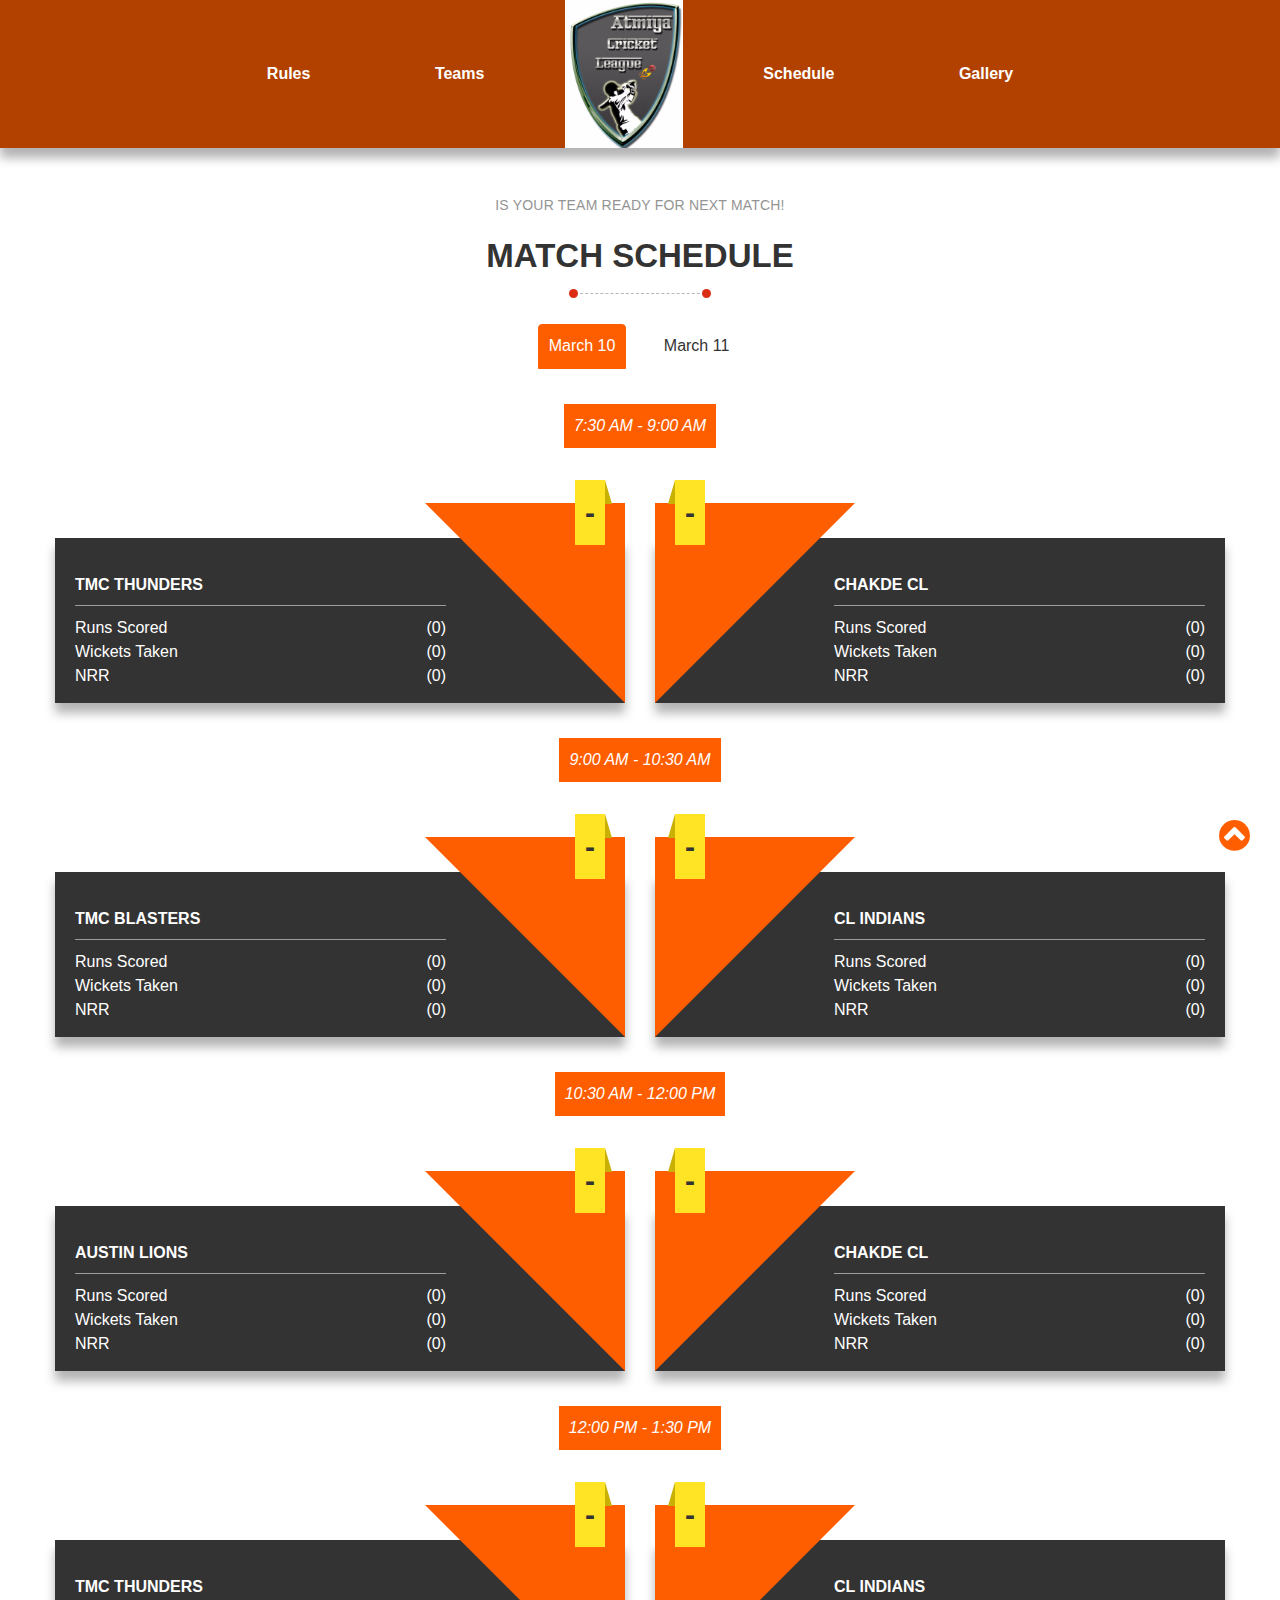
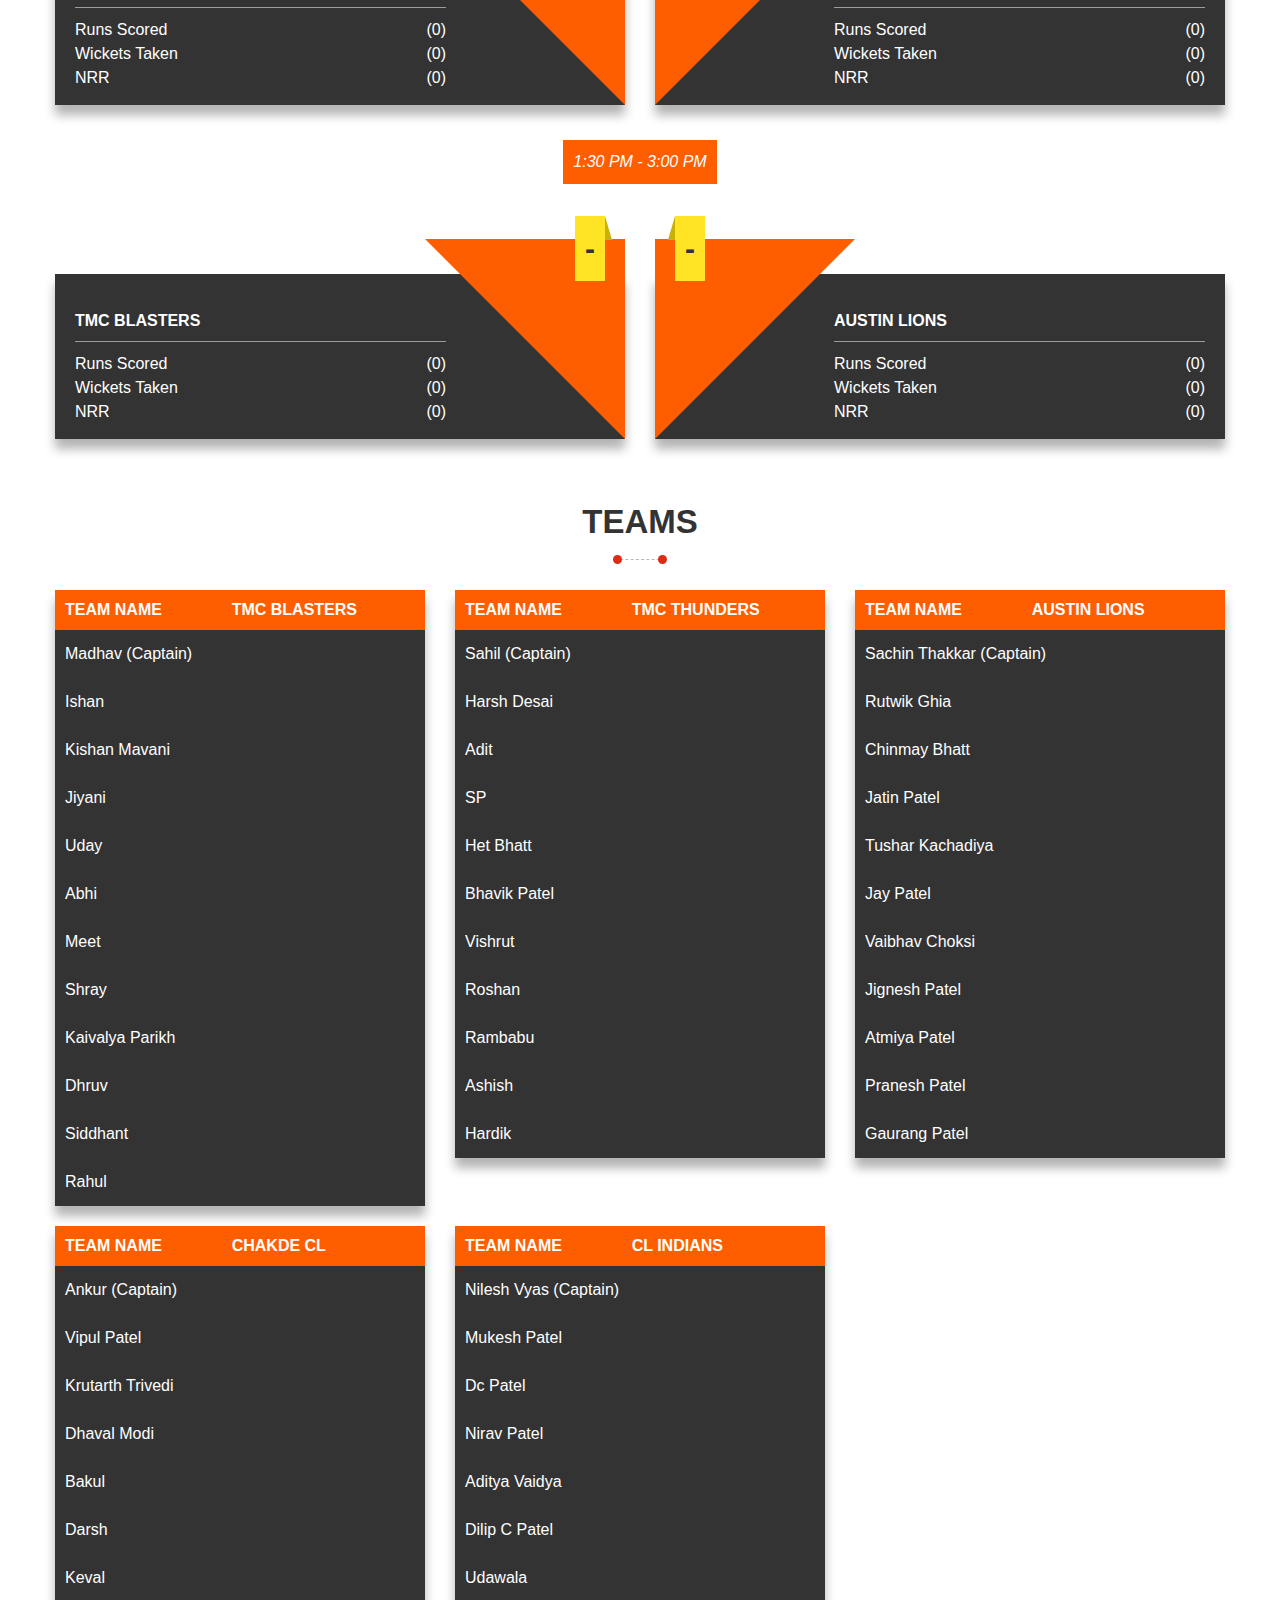
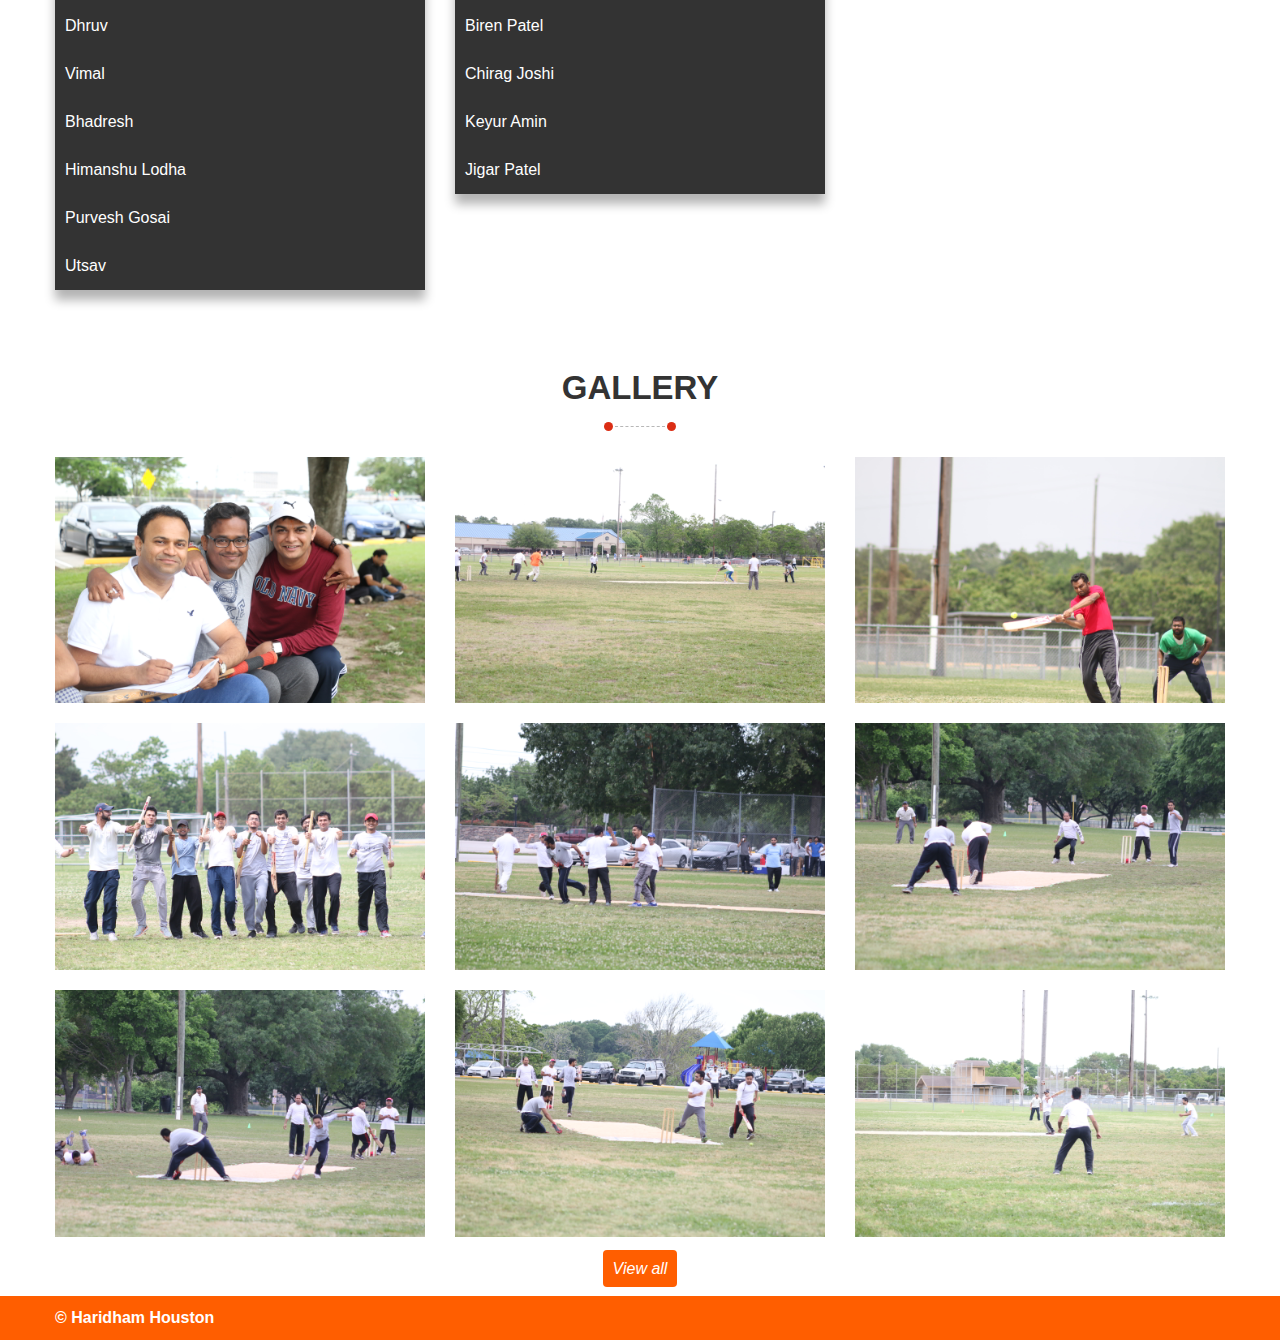
<file: index.html>
﻿<!DOCTYPE html>
<head>
    <meta charset="utf-8">
    <meta http-equiv="X-UA-Compatible" content="IE=edge">
    <meta name="viewport" content="width=device-width; initial-scale=1.0; maximum-scale=1.0; user-scalable=0;">
    <meta name = "format-detection" content = "telephone=no">

    <title></title>
    <!-- Custom Fonts -->
    <link href="assets/font-awesome/css/font-awesome.css" rel="stylesheet">
    <link href='https://fonts.googleapis.com/css?family=Open+Sans|Roboto+Slab' rel='stylesheet' type='text/css'>
    <!-- Bootstrap core CSS -->
    <link href="assets/css/bootstrap.min.css" rel="stylesheet">
    <!-- Custom styles-->
    <link href="assets/css/docs.css" rel="stylesheet">


    <!--[if lt IE 9]>
    <link href="assets/css/ie8.css" rel="stylesheet">
    <![endif]-->
    <!-- HTML5 shim and Respond.js IE8 support of HTML5 elements and media queries -->
    <!--[if lt IE 9]>
    <script src="https://oss.maxcdn.com/libs/html5shiv/3.7.0/html5shiv.js"></script>
    <script src="https://oss.maxcdn.com/libs/respond.js/1.4.2/respond.min.js"></script>
    <![endif]-->
    <!--<script src="assets/js/modernizr-2.8.0.min.js"></script>-->
</head>
<body>
<div id="header">
    <div class="header-bg">
        <div class="navbar navbar-default">
            <div class="container">
                <div class="navigation">
                    <ul class="nav navbar-nav hidden-xs visible-sm visible-md visible-lg">
                        <li><a href="rules.html">Rules</a></li>
                        <li onclick="scrollto('teams');">Teams</li>
                        <a class="navbar-brand" href="index.html"><img src="assets/images/logo.jpg" alt="logo"></a>
                        <li onclick="scrollto('schedule');">Schedule</li>
                        <li onclick="scrollto('gallery');">Gallery</li>
                    </ul>
                    <div class="nav navbar-nav hidden-sm hidden-md hidden-lg">
                        <div class="row">
                            <div class="col-xs-6">
                                <a class="navbar-brand" href="index.html"><img src="assets/images/logo.jpg" alt="logo"></a>
                            </div>
                            <div class="col-xs-6">
                                <ul class="list-unstyled">
                                    <li><a href="rules.html">Rules</a></li>
                                    <li onclick="scrollto('teams');">Teams</li>
                                    <li onclick="scrollto('schedule');">Schedule</li>
                                    <li onclick="scrollto('gallery');">Gallery</li>
                                </ul>
                            </div>
                        </div>
                    </div>
                </div>
                <!-- Nav Start -->
                <!-- <nav id="nav">
                     <button type="button" class="navbar-toggle" data-toggle="collapse" data-target=".navbar-collapse">
                         <span class="sr-only">Toggle navigation</span>
                         <span class="icon-bar"></span>
                         <span class="icon-bar"></span>
                         <span class="icon-bar"></span>
                     </button>

                    <div class="navbar-collapse collapse">
                         <ul class="nav navbar-nav">
                             <li onclick="scrollto('home');">Home</li>
                             <li onclick="scrollto('teams');">Teams</li>
                             <a class="navbar-brand" href="index.html"><img src="assets/images/logo.JPG" alt="logo"></a>
                             <li onclick="scrollto('schedule');">Schedule</li>
                             <li onclick="scrollto('gallery');">Gallery</li>
                         </ul>
                    </div>
                </nav>    -->
            </div>
        </div>
    </div>
</div>

<!-- <div class="banner">
    <img src="assets/images/banner.JPG"">
    <div class="banner-content">
        <span>Welcome to Atmiya Cricket League</span>
    </div>
</div> -->



<div id="schedule">
    <div class="container">
        <div class="heading">
            <p>Is Your Team Ready For Next Match!</p>
            <h2><span class="left"></span>Match Schedule<span class="right"></span></h2>
        </div>
        <ul class="nav nav-tabs">
            <li class="active"><a data-toggle="tab" href="#first">March 10</a></li>
            <li><a data-toggle="tab" href="#second">March 11</a></li>
        </ul>

        <div class="tab-content">
            <div id="first" class="tab-pane fade in active">
                <div class="schedule-box">
                    <p class="time"><span>7:30 AM - 9:00 AM</span></p>
                    <div class="row">
                        <div class="col-sm-6">
                            <article class="left">
                                <span class="schedule-result-count">-</span>
                                <div class="schedule-result-info">
                                    <h2>TMC Thunders</h2>
                                    <ul class="list-unstyled">
                                        <li>Runs Scored <span>(0)</span></li>
                                        <li>Wickets Taken <span>(0)</span></li>
                                        <li>NRR <span>(0)</span></li>
                                    </ul>
                                </div>
                            </article>
                        </div>
                        <div class="col-sm-6">
                            <article class="right">
                                <span class="schedule-result-count">-</span>
                                <div class="schedule-result-info">
                                    <h2>Chakde CL</h2>
                                    <ul class="list-unstyled">
                                        <li>Runs Scored <span>(0)</span></li>
                                        <li>Wickets Taken <span>(0)</span></li>
                                        <li>NRR <span>(0)</span></li>
                                    </ul>
                                </div>
                            </article>
                        </div>
                    </div>
                </div>
                <div class="schedule-box">
                    <p class="time"><span>9:00 AM - 10:30 AM</span></p>
                    <div class="row">
                        <div class="col-sm-6">
                            <article class="left">
                                <span class="schedule-result-count">-</span>
                                <div class="schedule-result-info">
                                    <h2>TMC Blasters</h2>
                                    <ul class="list-unstyled">
                                        <li>Runs Scored <span>(0)</span></li>
                                        <li>Wickets Taken <span>(0)</span></li>
                                        <li>NRR <span>(0)</span></li>
                                    </ul>
                                </div>
                            </article>
                        </div>
                        <div class="col-sm-6">
                            <article class="right">
                                <span class="schedule-result-count">-</span>
                                <div class="schedule-result-info">
                                    <h2>CL Indians</h2>
                                    <ul class="list-unstyled">
                                        <li>Runs Scored <span>(0)</span></li>
                                        <li>Wickets Taken <span>(0)</span></li>
                                        <li>NRR <span>(0)</span></li>
                                    </ul>
                                </div>
                            </article>
                        </div>
                    </div>
                </div>
                <div class="schedule-box">
                    <p class="time"><span>10:30 AM - 12:00 PM</span></p>
                    <div class="row">
                        <div class="col-sm-6">
                            <article class="left">
                                <span class="schedule-result-count">-</span>
                                <div class="schedule-result-info">
                                    <h2>Austin Lions</h2>
                                    <ul class="list-unstyled">
                                        <li>Runs Scored <span>(0)</span></li>
                                        <li>Wickets Taken <span>(0)</span></li>
                                        <li>NRR <span>(0)</span></li>
                                    </ul>
                                </div>
                            </article>
                        </div>
                        <div class="col-sm-6">
                            <article class="right">
                                <span class="schedule-result-count">-</span>
                                <div class="schedule-result-info">
                                    <h2>Chakde CL</h2>
                                    <ul class="list-unstyled">
                                        <li>Runs Scored <span>(0)</span></li>
                                        <li>Wickets Taken <span>(0)</span></li>
                                        <li>NRR <span>(0)</span></li>
                                    </ul>
                                </div>
                            </article>
                        </div>
                    </div>
                </div>
                <div class="schedule-box">
                    <p class="time"><span>12:00 PM - 1:30 PM</span></p>
                    <div class="row">
                        <div class="col-sm-6">
                            <article class="left">
                                <span class="schedule-result-count">-</span>
                                <div class="schedule-result-info">
                                    <h2>TMC Thunders</h2>
                                    <ul class="list-unstyled">
                                        <li>Runs Scored <span>(0)</span></li>
                                        <li>Wickets Taken <span>(0)</span></li>
                                        <li>NRR <span>(0)</span></li>
                                    </ul>
                                </div>
                            </article>
                        </div>
                        <div class="col-sm-6">
                            <article class="right">
                                <span class="schedule-result-count">-</span>
                                <div class="schedule-result-info">
                                    <h2>CL Indians</h2>
                                    <ul class="list-unstyled">
                                        <li>Runs Scored <span>(0)</span></li>
                                        <li>Wickets Taken <span>(0)</span></li>
                                        <li>NRR <span>(0)</span></li>
                                    </ul>
                                </div>
                            </article>
                        </div>
                    </div>
                </div>
                <div class="schedule-box">
                    <p class="time"><span>1:30 PM - 3:00 PM</span></p>
                    <div class="row">
                        <div class="col-sm-6">
                            <article class="left">
                                <span class="schedule-result-count">-</span>
                                <div class="schedule-result-info">
                                    <h2>TMC Blasters</h2>
                                    <ul class="list-unstyled">
                                        <li>Runs Scored <span>(0)</span></li>
                                        <li>Wickets Taken <span>(0)</span></li>
                                        <li>NRR <span>(0)</span></li>
                                    </ul>
                                </div>
                            </article>
                        </div>
                        <div class="col-sm-6">
                            <article class="right">
                                <span class="schedule-result-count">-</span>
                                <div class="schedule-result-info">
                                    <h2>Austin Lions</h2>
                                    <ul class="list-unstyled">
                                        <li>Runs Scored <span>(0)</span></li>
                                        <li>Wickets Taken <span>(0)</span></li>
                                        <li>NRR <span>(0)</span></li>
                                    </ul>
                                </div>
                            </article>
                        </div>
                    </div>
                </div>
            </div>
            <div id="second" class="tab-pane fade">
                <div class="schedule-box">
                    <p class="time"><span>8:00 AM - 10:00 AM</span></p>
                    <div class="row">
                        <div class="col-sm-6">
                            <article class="left">
                                <span class="schedule-result-count">-</span>
                                <div class="schedule-result-info">
                                    <h2>Team 1</h2>
                                    <ul class="list-unstyled">
                                        <li>Runs Scored <span>(0)</span></li>
                                        <li>Wickets Taken <span>(0)</span></li>
                                        <li>NRR <span>(0)</span></li>
                                    </ul>
                                </div>
                            </article>
                        </div>
                        <div class="col-sm-6">
                            <article class="right">
                                <span class="schedule-result-count">-</span>
                                <div class="schedule-result-info">
                                    <h2>Team 4</h2>
                                    <ul class="list-unstyled">
                                        <li>Runs Scored <span>(0)</span></li>
                                        <li>Wickets Taken <span>(0)</span></li>
                                        <li>NRR <span>(0)</span></li>
                                    </ul>
                                </div>
                            </article>
                        </div>
                    </div>
                </div>
                <div class="schedule-box">
                    <p class="time"><span>10:00 AM - 12:00 PM</span></p>
                    <div class="row">
                        <div class="col-sm-6">
                            <article class="left">
                                <span class="schedule-result-count">-</span>
                                <div class="schedule-result-info">
                                    <h2>Team 2</h2>
                                    <ul class="list-unstyled">
                                        <li>Runs Scored <span>(0)</span></li>
                                        <li>Wickets Taken <span>(0)</span></li>
                                        <li>NRR <span>(0)</span></li>
                                    </ul>
                                </div>
                            </article>
                        </div>
                        <div class="col-sm-6">
                            <article class="right">
                                <span class="schedule-result-count">-</span>
                                <div class="schedule-result-info">
                                    <h2>Team 3</h2>
                                    <ul class="list-unstyled">
                                        <li>Runs Scored <span>(0)</span></li>
                                        <li>Wickets Taken <span>(0)</span></li>
                                        <li>NRR <span>(0)</span></li>
                                    </ul>
                                </div>
                            </article>
                        </div>
                    </div>
                </div>
            </div>

        </div>
    </div>
</div>

<div id="teams">
    <div class="container">
        <div class="heading">
            <h2><span class="left"></span>Teams<span class="right"></span></h2>
        </div>
        <div class="row">
            <div class="col-sm-4">
                <div class="team-table">
                    <div class="team-name">
                        <div class="row">
                            <div class="col-lg-5">
                                <span>Team Name</span>
                            </div>
                            <div class="col-lg-7">
                                <span>TMC Blasters</span>
                            </div>
                        </div>
                    </div>
                    <div class="team-members">
                        <span>Madhav (Captain)</span>
                        <span>Ishan</span>
                        <span>Kishan Mavani</span>
                        <span>Jiyani</span>
                        <span>Uday</span>
                        <span>Abhi</span>
                        <span>Meet</span>
                        <span>Shray</span>
                        <span>Kaivalya Parikh</span>
                        <span>Dhruv</span>
                        <span>Siddhant</span>
                        <span>Rahul</span>
                    </div>
                </div>
            </div>
            <div class="col-sm-4">
                <div class="team-table">
                    <div class="team-name">
                        <div class="row">
                            <div class="col-lg-5">
                                <span>Team Name</span>
                            </div>
                            <div class="col-lg-7">
                                <span>TMC Thunders</span>
                            </div>
                        </div>
                    </div>
                    <div class="team-members">
                        <span>Sahil (Captain)</span>
                        <span>Harsh Desai</span>
                        <span>Adit</span>
                        <span>SP</span>
                        <span>Het Bhatt</span>
                        <span>Bhavik Patel</span>
                        <span>Vishrut</span>
                        <span>Roshan</span>
                        <span>Rambabu</span>
                        <span>Ashish</span>
                        <span>Hardik</span>
                    </div>
                </div>
            </div>
            <div class="col-sm-4">
                <div class="team-table">
                    <div class="team-name">
                        <div class="row">
                            <div class="col-lg-5">
                                <span>Team Name</span>
                            </div>
                            <div class="col-lg-7">
                                <span>Austin Lions</span>
                            </div>
                        </div>
                    </div>
                    <div class="team-members">
                        <span>Sachin Thakkar (Captain)</span>
                        <span>Rutwik Ghia</span>
                        <span>Chinmay Bhatt</span>
                        <span>Jatin Patel</span>
                        <span>Tushar Kachadiya</span>
                        <span>Jay Patel</span>
                        <span>Vaibhav Choksi</span>
                        <span>Jignesh Patel</span>
                        <span>Atmiya Patel</span>
                        <span>Pranesh Patel</span>
                        <span>Gaurang Patel</span>
                    </div>
                </div>
            </div>
        </div>
        <div class="row">
            <div class="col-sm-4">
                <div class="team-table">
                    <div class="team-name">
                        <div class="row">
                            <div class="col-lg-5">
                                <span>Team Name</span>
                            </div>
                            <div class="col-lg-7">
                                <span>Chakde CL</span>
                            </div>
                        </div>
                    </div>
                    <div class="team-members">
                        <span>Ankur (Captain)</span>
                        <span>Vipul Patel</span>
                        <span>Krutarth Trivedi</span>
                        <span>Dhaval Modi</span>
                        <span>Bakul</span>
                        <span>Darsh</span>
                        <span>Keval</span>
                        <span>Dhruv</span>
                        <span>Vimal</span>
                        <span>Bhadresh</span>
                        <span>Himanshu Lodha</span>
                        <span>Purvesh Gosai</span>
                        <span>Utsav</span>
                    </div>
                </div>
            </div>
            <div class="col-sm-4">
                <div class="team-table">
                    <div class="team-name">
                        <div class="row">
                            <div class="col-lg-5">
                                <span>Team Name</span>
                            </div>
                            <div class="col-lg-7">
                                <span>CL Indians</span>
                            </div>
                        </div>
                    </div>
                    <div class="team-members">
                        <span>Nilesh Vyas (Captain)</span>
                        <span>Mukesh Patel</span>
                        <span>Dc Patel</span>
                        <span>Nirav Patel</span>
                        <span>Aditya Vaidya</span>
                        <span>Dilip C Patel</span>
                        <span>Udawala</span>
                        <span>Biren Patel</span>
                        <span>Chirag Joshi</span>
                        <span>Keyur Amin</span>
                        <span>Jigar Patel</span>
                    </div>
                </div>
            </div>
        </div>
    </div>
</div>

<div id="gallery">
    <div class="container">
        <div class="heading">
            <h2><span class="left"></span>Gallery<span class="right"></span></h2>
        </div>
        <div class="row">
            <div class="col-sm-4">
                <img src="assets/images/1.JPG">
            </div>
            <div class="col-sm-4">
                <img src="assets/images/2.JPG">
            </div>
            <div class="col-sm-4">
                <img src="assets/images/3.JPG">
            </div>
        </div>
        <div class="row">
            <div class="col-sm-4">
                <img src="assets/images/4.JPG">
            </div>
            <div class="col-sm-4">
                <img src="assets/images/5.JPG">
            </div>
            <div class="col-sm-4">
                <img src="assets/images/6.JPG">
            </div>
        </div>
        <div class="row">
            <div class="col-sm-4">
                <img src="assets/images/7.JPG">
            </div>
            <div class="col-sm-4">
                <img src="assets/images/8.JPG">
            </div>
            <div class="col-sm-4">
                <img src="assets/images/9.JPG">
            </div>
        </div>
        <div class="view-all">
            <a href="gallery.html">View all</a>
        </div>
    </div>
</div>

<div class="footer">
    <div class="container">
        <p>&copy; Haridham Houston</p>
    </div>
</div>


<div class="top-button">
    <span class="fa fa-chevron-circle-up" onclick="scrollto('header');"></span>
</div>
<!-- JavaScript files -->
<script src="assets/js/jquery-1.11.3.min.js"></script>
<!-- Bootstrap core JavaScript -->
<script src="assets/js/bootstrap.min.js"></script>
<!-- Custom JavaScript -->
<script src="assets/js/custom.js"></script>

</body>
</html>
</file>
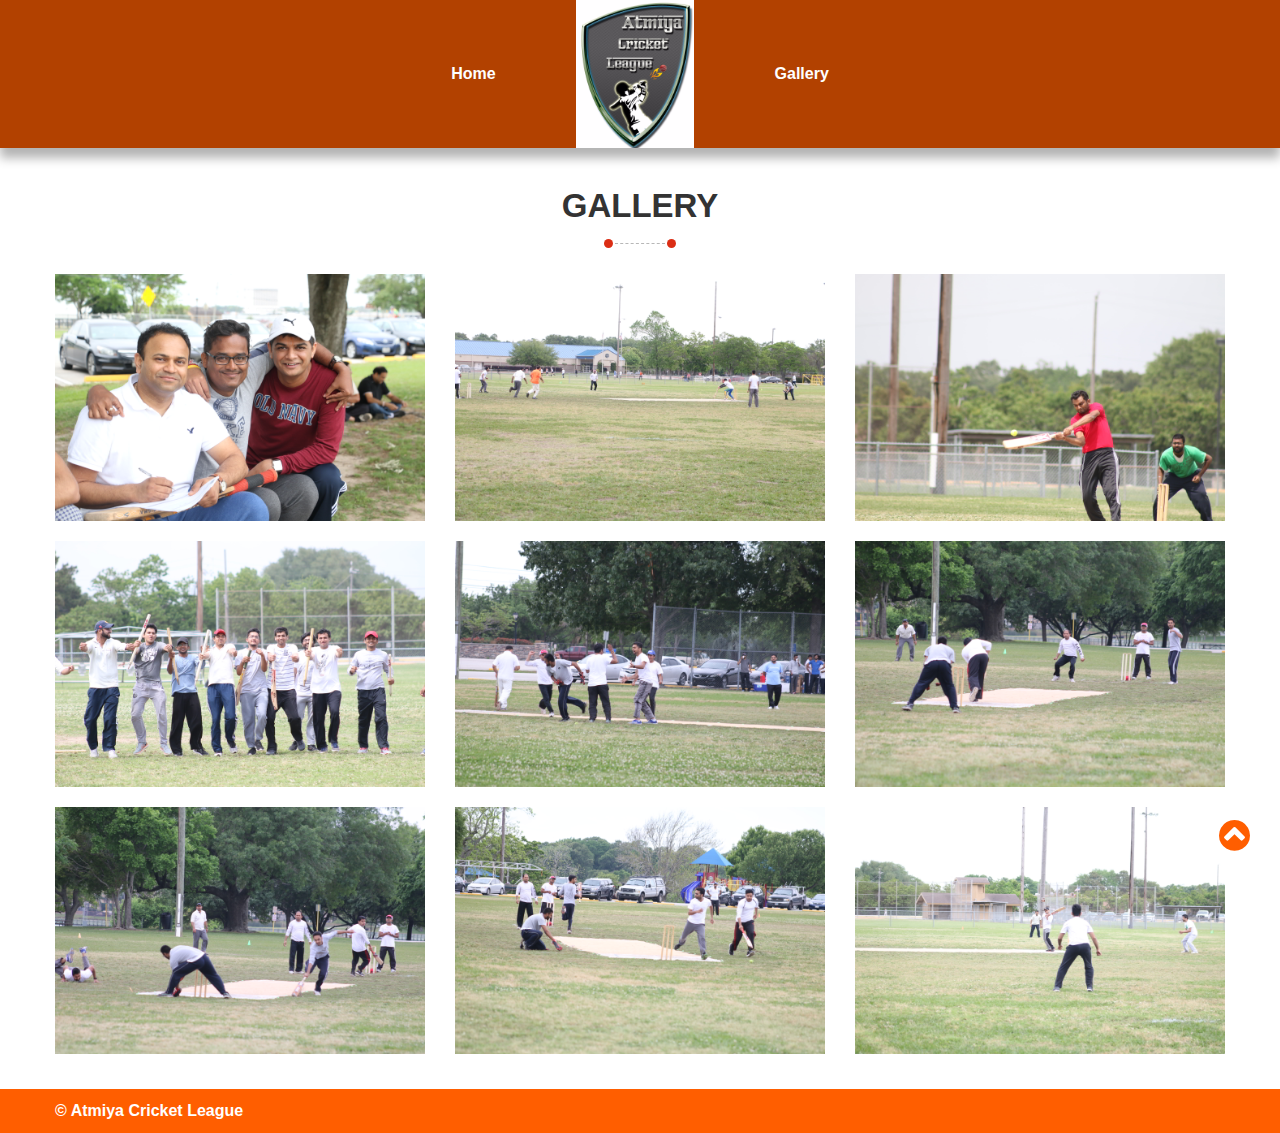
<file: gallery.html>
<!DOCTYPE html>
<head>
    <meta charset="utf-8">
    <meta http-equiv="X-UA-Compatible" content="IE=edge">
    <meta name="viewport" content="width=device-width; initial-scale=1.0; maximum-scale=1.0; user-scalable=0;">
    <meta name = "format-detection" content = "telephone=no">
    
    <title></title>
     <!-- Custom Fonts -->
    <link href="assets/font-awesome/css/font-awesome.css" rel="stylesheet">
    <link href='https://fonts.googleapis.com/css?family=Open+Sans|Roboto+Slab' rel='stylesheet' type='text/css'>
    <!-- Bootstrap core CSS -->
    <link href="assets/css/bootstrap.min.css" rel="stylesheet"> 
    <!-- Custom styles-->
    <link href="assets/css/docs.css" rel="stylesheet">

    
    <!--[if lt IE 9]>
      <link href="assets/css/ie8.css" rel="stylesheet">
    <![endif]-->
    <!-- HTML5 shim and Respond.js IE8 support of HTML5 elements and media queries -->
    <!--[if lt IE 9]>
      <script src="https://oss.maxcdn.com/libs/html5shiv/3.7.0/html5shiv.js"></script>
      <script src="https://oss.maxcdn.com/libs/respond.js/1.4.2/respond.min.js"></script>
    <![endif]-->
    <!--<script src="assets/js/modernizr-2.8.0.min.js"></script>-->
</head>
<body>
    <div id="header">
        <div class="header-bg">
            <div class="navbar navbar-default">
                <div class="container">
                    <div class="navigation">
                        <ul class="nav navbar-nav hidden-xs visible-sm visible-md visible-lg">
                            <li><a href="index.html">Home</a></li>
                            <a class="navbar-brand" href="index.html"><img src="assets/images/logo.jpg" alt="logo"></a>
                            <li onclick="scrollto('gallery');">Gallery</li>
                        </ul>
                        <div class="nav navbar-nav hidden-sm hidden-md hidden-lg">
                            <div class="row">
                                <div class="col-xs-6">
                                    <a class="navbar-brand" href="index.html"><img src="assets/images/logo.jpg" alt="logo"></a>
                                </div>
                                <div class="col-xs-6">
                                    <ul class="list-unstyled">
                                        <li><a href="index.html">Home</a></li>
                                        <li ><a href="gallery.html">Gallery</a></li>
                                    </ul>
                                </div>
                            </div>
                        </div>
                    </div>
               </div>
            </div>
        </div>
    </div>

<!-- <div class="banner">
    <img src="assets/images/banner.JPG"">
    <div class="banner-content">
        <span>Welcome to Atmiya Cricket League</span>
    </div>
</div> -->




<div id="gallery">
    <div class="container">
        <div class="heading">
            <h2><span class="left"></span>Gallery<span class="right"></span></h2>
        </div>
        <div class="row">
            <div class="col-sm-4">
                <img src="assets/images/1.JPG">
            </div>
            <div class="col-sm-4">
                <img src="assets/images/2.JPG">
            </div>
            <div class="col-sm-4">
                <img src="assets/images/3.JPG">
            </div>
        </div>
        <div class="row">
            <div class="col-sm-4">
                <img src="assets/images/4.JPG">
            </div>
            <div class="col-sm-4">
                <img src="assets/images/5.JPG">
            </div>
            <div class="col-sm-4">
                <img src="assets/images/6.JPG">
            </div>
        </div>
        <div class="row">
            <div class="col-sm-4">
                <img src="assets/images/7.JPG">
            </div>
            <div class="col-sm-4">
                <img src="assets/images/8.JPG">
            </div>
            <div class="col-sm-4">
                <img src="assets/images/9.JPG">
            </div>
        </div>
    </div>
</div>

<div class="footer">
    <div class="container">
        <p>&copy; Atmiya Cricket League</p>
    </div>
</div>


<div class="top-button">
    <span class="fa fa-chevron-circle-up" onclick="scrollto('header');"></span>
</div>
<!-- JavaScript files -->
<script src="assets/js/jquery-1.11.3.min.js"></script>
<!-- Bootstrap core JavaScript -->
<script src="assets/js/bootstrap.min.js"></script>
<!-- Custom JavaScript -->
<script src="assets/js/custom.js"></script>
    
</body>
</html>
</file>
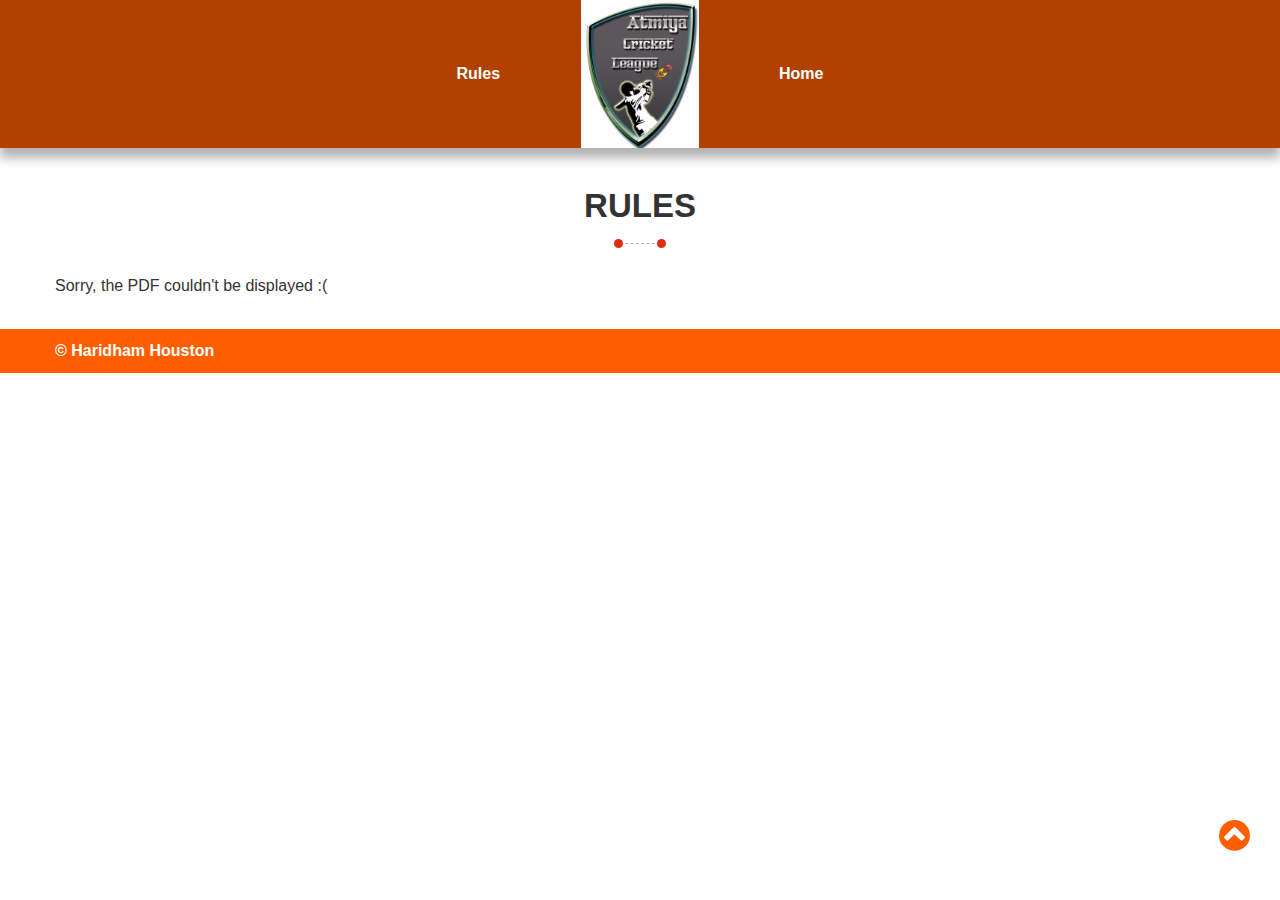
<file: rules.html>
﻿<!DOCTYPE html>
<head>
    <meta charset="utf-8">
    <meta http-equiv="X-UA-Compatible" content="IE=edge">
    <meta name="viewport" content="width=device-width; initial-scale=1.0; maximum-scale=1.0; user-scalable=0;">
    <meta name = "format-detection" content = "telephone=no">
    
    <title></title>
     <!-- Custom Fonts -->
    <link href="assets/font-awesome/css/font-awesome.css" rel="stylesheet">
    <link href='https://fonts.googleapis.com/css?family=Open+Sans|Roboto+Slab' rel='stylesheet' type='text/css'>
    <!-- Bootstrap core CSS -->
    <link href="assets/css/bootstrap.min.css" rel="stylesheet"> 
    <!-- Custom styles-->
    <link href="assets/css/docs.css" rel="stylesheet">

    <style type="text/css">
        .embed-container {
            height:0;
            margin-bottom:18px;
            overflow:hidden;
            padding-bottom:56.25%; /* 16/9 ratio */
            padding-top:30px; /* IE6 workaround*/
            position:relative;
        }
        .embed-container iframe,
        .embed-container object,
        .embed-container embed {
            height:100% !important;
            left:0;
            position:absolute;
            top:0;
            width:100% !important;
        }
    </style>

    <!--[if lt IE 9]>
      <link href="assets/css/ie8.css" rel="stylesheet">
    <![endif]-->
    <!-- HTML5 shim and Respond.js IE8 support of HTML5 elements and media queries -->
    <!--[if lt IE 9]>
      <script src="https://oss.maxcdn.com/libs/html5shiv/3.7.0/html5shiv.js"></script>
      <script src="https://oss.maxcdn.com/libs/respond.js/1.4.2/respond.min.js"></script>
    <![endif]-->
    <!--<script src="assets/js/modernizr-2.8.0.min.js"></script>-->
</head>
<body>
<div id="header">
    <div class="header-bg">
        <div class="navbar navbar-default">
            <div class="container">
                <div class="navigation">
                    <ul class="nav navbar-nav hidden-xs visible-sm visible-md visible-lg">
                        <li ><a href="rules.html">Rules</a></li>
                        <a class="navbar-brand" href="index.html"><img src="assets/images/logo.jpg" alt="logo"></a>
                        <li ><a href="index.html">Home</a></li>
                    </ul>
                    <div class="nav navbar-nav hidden-sm hidden-md hidden-lg">
                        <div class="row">
                            <div class="col-xs-6">
                                <a class="navbar-brand" href="index.html"><img src="assets/images/logo.jpg" alt="logo"></a>
                            </div>
                            <div class="col-xs-6">
                                <ul class="list-unstyled">
                                    <li><a href="rules.html">Rules</a></li>
                                    <li ><a href="index.html">Home</a></li>
                                </ul>
                            </div>
                        </div>
                    </div>
                </div>
                <!-- Nav Start -->
                <!-- <nav id="nav">
                     <button type="button" class="navbar-toggle" data-toggle="collapse" data-target=".navbar-collapse">
                         <span class="sr-only">Toggle navigation</span>
                         <span class="icon-bar"></span>
                         <span class="icon-bar"></span>
                         <span class="icon-bar"></span>
                     </button>

                    <div class="navbar-collapse collapse">
                         <ul class="nav navbar-nav">
                             <li onclick="scrollto('home');">Home</li>
                             <li onclick="scrollto('teams');">Teams</li>
                             <a class="navbar-brand" href="index.html"><img src="assets/images/logo.jpg" alt="logo"></a>
                             <li onclick="scrollto('schedule');">Schedule</li>
                             <li onclick="scrollto('gallery');">Gallery</li>
                         </ul>
                    </div>
                </nav>    -->
            </div>
        </div>
    </div>
</div>

<!-- <div class="banner">
    <img src="assets/images/banner.jpg"">
    <div class="banner-content">
        <span>Welcome to Atmiya Cricket League</span>
    </div>
</div> -->

<div id="teams">
    <div class="container">
        <div class="heading">
            <h2><span class="left"></span>Rules<span class="right"></span></h2>
        </div>
        <!-- embed responsive iframe -->
        <!-- ======================= -->

        <object data="ACL_RULES.pdf" width="100%" height="900" id='pdf_iframe' type='application/pdf'>
            <p>Sorry, the PDF couldn't be displayed :(</p>
        </object>

        <div class="row">

            <div class="col-sm-12">
                <!--<object width="100%" height="900" data="ACL_RULES.pdf"></object>-->
            </div>
        </div>

    </div>
</div>

<div class="footer">
    <div class="container">
        <p>&copy; Haridham Houston</p>
    </div>
</div>


<div class="top-button">
    <span class="fa fa-chevron-circle-up" onclick="scrollto('header');"></span>
</div>
<!-- JavaScript files -->
<script src="assets/js/jquery-1.11.3.min.js"></script>
<!-- Bootstrap core JavaScript -->
<script src="assets/js/bootstrap.min.js"></script>
<!-- Custom JavaScript -->
<script src="assets/js/custom.js"></script>

</body>
</html>
</file>
<file: assets/css/docs.css>
/* Body and General Styles Start
-------------------------------------------------- */
@font-face {
    font-family: 'gotham_lightregular';
    src: url('../fonts/gotham-light1-webfont.eot');
    src: url('../fonts/gotham-light1-webfont.eot?#iefix') format('embedded-opentype'),
         url('../fonts/gotham-light1-webfont.woff2') format('woff2'),
         url('../fonts/gotham-light1-webfont.woff') format('woff'),
         url('../fonts/gotham-light1-webfont.ttf') format('truetype'),
         url('../fonts/gotham-light1-webfont.svg#gotham_lightregular') format('svg');
    font-weight: normal;
    font-style: normal;

}
body {/*font-family: 'gotham_lightregular', sans-serif;*/font-size:16px;line-height: 1.5;position: relative;}
img{max-width:100%;}


.navbar-default{background: none;}
.navbar-brand{width: 150px;margin: 0;display: inline-block;padding: 0 16px;}
#header{float: left;width: 100%;/*background-color: rgba(235,45,7,0.8);*/background: #FF5E00;text-align: center;transition: all 0.3s ease-in-out;-webkit-transition: all 0.3s ease-in-out;-moz-transition: all 0.3s ease-in-out;box-shadow: 0 10px 10px 0 rgba(0, 0, 0, 0.3);-webkit-box-shadow: 0 10px 10px 0 rgba(0, 0, 0, 0.3);-moz-box-shadow: 0 10px 10px 0 rgba(0, 0, 0, 0.3);}
.header-bg{background-color: rgba(0,0,0,0.3);}
.navbar-nav{text-align: center;float: none;}
.navbar-nav li{display: inline-block;padding: 15px 60px;float: none;cursor: pointer;color: #fff;font-weight: bold;}
.navbar-default .navbar-nav li a{color: #fff;outline: none;}
.navbar-default .navbar-nav li a:hover{text-decoration:none; }
.banner{position: relative;display: inline-block;}
.banner-content{position: absolute;top: 0;left: 0;text-align: center;display: block;z-index: 999;width: 100%;}
#teams{padding:0 0 20px;display: inline-block;width: 100%;}
.heading{display: inline-block;text-align: center;width: 100%;margin: 20px 0;}
.heading p{color: #949494;
    font-size: 14px;
    margin: 0;
    text-transform: uppercase;letter-spacing: 0.2px;line-height: 1.8;
}
.heading h2{text-align: center;    color: #333;
    font-size: 33px;
    position: relative;display: inline-block;
    font-weight: bold;
    padding: 0 0 20px;text-transform: uppercase;
}
.heading h2::before {
    border-bottom: 1px dashed #b7b7b7;
    bottom: 0;
    content: "";
    height: 2px;
    left: 0;
    margin: auto;
    position: absolute;
    right: 0;
    width: 130px;
}
.heading span.left, .heading span.right {
    background-color: #db2d14;
    border-radius: 100%;
    bottom: -4px;
    height: 9px;
    left: 27%;
    position: absolute;
    width: 9px;
}
.heading span.right {
    left: auto;
    right: 27%;
}
#teams .heading h2::before{width: 50px;}
#teams .team-table{box-shadow: 0px 10px 10px 0px rgba(0,0,0,0.3);
    -moz-box-shadow: 0px 10px 10px 0px rgba(0,0,0,0.3);
    -webkit-box-shadow: 0px 10px 10px 0px rgba(0,0,0,0.3);max-width: 100%;
    width: 100%;color: #fff;margin-bottom: 20px;}
.team-table .team-name{background-color: #FF5E00;font-weight: bold;font-size: 16px;}
.team-table .team-name span{line-height: 2.5;text-transform: uppercase;padding: 4px 10px;}
.team-members{background-color: #333333;}
.team-members span{padding: 3px 15px;display: inline-block;;width: 100%;padding: 4px 10px;line-height: 2.5;}
#schedule{margin: 25px 0;display: inline-block;width: 100%;`}
.nav-tabs {text-align: center;}
.nav-tabs li{float: none;display: inline-block;margin-bottom: 0;    margin: 0 20px 0 0;}
.nav-tabs li:last-child{margin: 0;}
.nav-tabs li a{padding: 10px;transition: all 0.3s ease-in-out;-webkit-transition: all 0.3s ease-in-out;-moz-transition: all 0.3s ease-in-out;color:#333;}
.nav-tabs li.active > a, .nav-tabs > li.active > a:hover, .nav-tabs > li.active > a:focus{border: 1px solid #FF5E00;color: #fff;background: #FF5E00;}
.nav-tabs > li > a:hover{color: #fff;background: #FF5E00;}
.tab-content article{background-color: #333;box-shadow: 0 10px 10px 0 rgba(0, 0, 0, 0.3);-webkit-box-shadow: 0 10px 10px 0 rgba(0, 0, 0, 0.3);-moz-box-shadow: 0 10px 10px 0 rgba(0, 0, 0, 0.3);float: left;
    padding:15px 20px;
    position: relative;
    width: 100%;color: #fff;
}
.tab-content article:before{border-left: 200px solid transparent;
    border-top: 200px solid #FF5E00;
    content: "";
    position: absolute;
    right: 0;
    top: -35px;
}
.schedule-result-count{background-color: #ffe325;    color: #333333;
    font-size: 30px;
    font-weight: bold;
    padding: 10px;
    position: absolute;
    right: 20px;
    text-align: center;
    top: -58px;
}
.schedule-result-count:before{left: auto;
    right: -7px;
    transform: scaleX(-1);border-bottom: 24px solid #c9b005;
    border-left: 7px solid transparent;
    content: "";position: absolute;
    top: 0;
}
.schedule-result-info h2{font-size: 16px;border-bottom: 1px solid #9d9d9d;
    display: inline-block;
    padding: 0 0 8px;
    text-transform: uppercase;
    width: 100%;line-height: 1.5;font-weight: bold;}
.schedule-result-info{width: 70%;
}
.schedule-result-info ul{margin-bottom: 0;}
.schedule-result-info ul li span{float: right;}

.tab-content article.right:before {
    left: 0;
    right: auto;
    transform: scaleX(-1);
}
.tab-content article.right .schedule-result-count{
    left: 20px;
    right: auto;
}
.tab-content article.right .schedule-result-count:before{
    border-left: none;
    border-right: 7px solid transparent;
    right: auto;
    left: -7px;
}
.tab-content article.right .schedule-result-info{
    float: right;
}
.schedule-box {
    margin-top: 35px;
    display: inline-block;
    width: 100%;
    position: relative;
}
.time{font-style: italic;margin-bottom: 90px;text-align: center;}
.time span{padding: 10px;color: #fff;background: #FF5E00;display: inline-block;}

#gallery{margin-bottom: 15px;display: inline-block;width: 100%;}
#gallery .heading h2::before{width: 50px;}
#gallery img{max-width: 100%;margin-bottom: 20px;}
.view-all{display: inline-block;text-align: center;width: 100%;}
.view-all a{font-style: italic;color: #fff;padding: 10px;background:#FF5E00;border-radius:4px;-webkit-border-radius:4px;-moz-border-radius:4px;}
.view-all a:hover,.view-all a:focus{text-decoration: none;}
.footer{background: #FF5E00;color: #fff;padding: 10px 0;font-weight: bold;}
.footer p{margin-bottom: 0;}
.top-button{position: fixed;bottom: 45px;right: 30px;}
.top-button span{font-size: 36px;color: #FF5E00;cursor: pointer;}



@media (max-width: 1199px) {
body{font-size: 14px;line-height: 1.2;}
.heading{margin: 0 0 20px 0;}
.heading h2{font-size: 25px;}
.heading h2::before{width: 90px;}
#teams .heading h2::before{width: 30px;}
.team-table .team-name{font-size: 14px;line-height: 2;}
.team-table .team-name,.team-members span,.team-table .team-name span{line-height: 2;}
.tab-content article:before{border-width: 176px;}
.schedule-result-count{font-size: 22px;}
}


@media (max-width: 991px) {
.navbar-nav li{ padding: 15px 30px;}
}

@media (max-width: 767px) {
.navbar-default .navbar-nav > li > a{padding:15px 15px;}
.navbar-nav{margin:7.5px 0;}
.navbar-nav li{padding: 5px 0;width: 100%;text-align: left;}
.navbar-default .navbar-brand{width: auto;max-width: 150px;}
.nav .col-xs-6 ul{margin-bottom: 0;}
.nav-tabs li{margin: 0 5px 0 0;}
.nav-tabs li a{padding: 5px;}
article.right{margin-top: 80px;}
.heading h2{font-size: 20px;}
.heading h2::before{width: 70px;}
#gallery .heading h2::before{width: 30px;}
.schedule-box{border-bottom: 1px dashed #b7b7b7;margin-top: 40px;padding-bottom: 20px;}
/*.schedule-box:first-child{margin-top: 110px;}*/
.schedule-box:last-child{border-bottom:none;}
}

@media (max-width: 639px) {
.schedule-result-info{width: 65%;}
}
/* xyz inner page End
-------------------------------------------------- */
</file>
